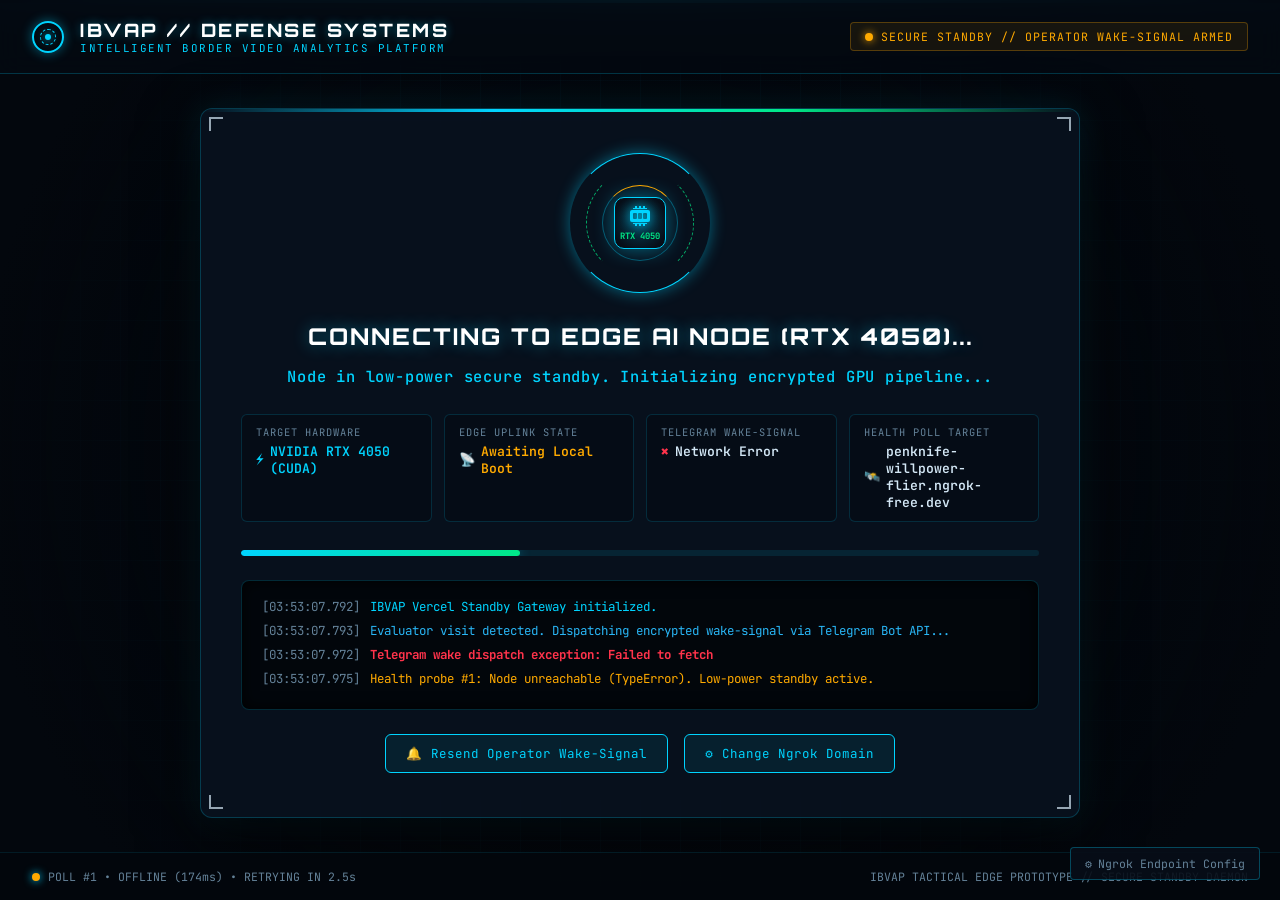
<file: index.html>
<!DOCTYPE html>
<html lang="en">
<head>
  <meta charset="UTF-8" />
  <meta name="viewport" content="width=device-width, initial-scale=1.0" />
  <title>IBVAP // Standby - Connecting to Edge AI Node (RTX 4050)</title>
  <meta name="description" content="Intelligent Border Video Analytics Platform (IBVAP) Edge Node Standby Gateway. Automated GPU Node Awakening & Live Dashboard Handshake." />

  <!-- Google Fonts: Orbitron, JetBrains Mono, Inter -->
  <link rel="preconnect" href="https://fonts.googleapis.com" />
  <link rel="preconnect" href="https://fonts.gstatic.com" crossorigin />
  <link href="https://fonts.googleapis.com/css2?family=Inter:wght@300;400;500;600;700&family=JetBrains+Mono:ital,wght@0,300;0,400;0,600;0,700;1,400&family=Orbitron:wght@600;700;800;900&display=swap" rel="stylesheet" />

  <style>
    :root {
      --bg-deep: #03070d;
      --bg-surface: #070e18;
      --bg-card: rgba(10, 20, 34, 0.78);
      --bg-card-border: rgba(0, 212, 255, 0.22);
      
      --cyan-core: #00d4ff;
      --cyan-glow: rgba(0, 212, 255, 0.45);
      --cyan-dim: rgba(0, 212, 255, 0.12);

      --emerald-core: #00e887;
      --emerald-glow: rgba(0, 232, 135, 0.5);
      --emerald-dim: rgba(0, 232, 135, 0.12);

      --amber-core: #ffaa00;
      --amber-glow: rgba(255, 170, 0, 0.4);
      --amber-dim: rgba(255, 170, 0, 0.12);

      --red-core: #ff334b;
      --red-glow: rgba(255, 51, 75, 0.4);

      --text-main: #d3e7f5;
      --text-dim: #648299;
      --text-highlight: #ffffff;

      --font-display: 'Orbitron', -apple-system, sans-serif;
      --font-mono: 'JetBrains Mono', monospace;
      --font-body: 'Inter', -apple-system, sans-serif;
    }

    * {
      box-sizing: border-box;
      margin: 0;
      padding: 0;
    }

    body {
      background-color: var(--bg-deep);
      color: var(--text-main);
      font-family: var(--font-body);
      min-height: 100vh;
      overflow-x: hidden;
      display: flex;
      flex-direction: column;
      justify-content: space-between;
      position: relative;
    }

    /* Tactical Background Matrix Grid & Radial Scan */
    .bg-grid {
      position: fixed;
      inset: 0;
      background-image: 
        linear-gradient(to right, rgba(0, 212, 255, 0.04) 1px, transparent 1px),
        linear-gradient(to bottom, rgba(0, 212, 255, 0.04) 1px, transparent 1px);
      background-size: 40px 40px;
      pointer-events: none;
      z-index: 0;
    }

    .bg-vignette {
      position: fixed;
      inset: 0;
      background: radial-gradient(circle at center, transparent 20%, #03070d 85%);
      pointer-events: none;
      z-index: 1;
    }

    .scanline {
      position: fixed;
      top: 0;
      left: 0;
      width: 100%;
      height: 3px;
      background: linear-gradient(90deg, transparent, var(--cyan-core), transparent);
      opacity: 0.6;
      box-shadow: 0 0 16px var(--cyan-core);
      animation: scanline 7s ease-in-out infinite;
      pointer-events: none;
      z-index: 2;
    }

    @keyframes scanline {
      0% { top: -5%; opacity: 0; }
      15% { opacity: 0.6; }
      85% { opacity: 0.6; }
      100% { top: 105%; opacity: 0; }
    }

    /* Top Military Header */
    header {
      position: relative;
      z-index: 10;
      display: flex;
      align-items: center;
      justify-content: space-between;
      padding: 18px 32px;
      border-bottom: 1px solid var(--bg-card-border);
      background: rgba(4, 10, 18, 0.85);
      backdrop-filter: blur(12px);
    }

    .brand-cluster {
      display: flex;
      align-items: center;
      gap: 16px;
    }

    .radar-icon {
      width: 32px;
      height: 32px;
      border: 2px solid var(--cyan-core);
      border-radius: 50%;
      position: relative;
      display: flex;
      align-items: center;
      justify-content: center;
      box-shadow: 0 0 12px var(--cyan-glow);
    }

    .radar-icon::before {
      content: '';
      position: absolute;
      width: 14px;
      height: 14px;
      border-radius: 50%;
      border: 1px dashed var(--cyan-core);
      animation: spin 6s linear infinite;
    }

    .radar-icon::after {
      content: '';
      width: 6px;
      height: 6px;
      background: var(--cyan-core);
      border-radius: 50%;
      box-shadow: 0 0 8px var(--cyan-core);
    }

    @keyframes spin {
      from { transform: rotate(0deg); }
      to { transform: rotate(360deg); }
    }

    .brand-title {
      font-family: var(--font-display);
      font-size: 1.15rem;
      letter-spacing: 2.5px;
      font-weight: 800;
      color: var(--text-highlight);
      text-shadow: 0 0 10px var(--cyan-glow);
    }

    .brand-sub {
      font-family: var(--font-mono);
      font-size: 0.68rem;
      letter-spacing: 1.5px;
      color: var(--cyan-core);
    }

    .security-badge {
      display: flex;
      align-items: center;
      gap: 8px;
      background: rgba(255, 170, 0, 0.08);
      border: 1px solid rgba(255, 170, 0, 0.28);
      padding: 6px 14px;
      border-radius: 4px;
      font-family: var(--font-mono);
      font-size: 0.72rem;
      letter-spacing: 1px;
      color: var(--amber-core);
    }

    .pulsing-amber-dot {
      width: 8px;
      height: 8px;
      background: var(--amber-core);
      border-radius: 50%;
      box-shadow: 0 0 8px var(--amber-core);
      animation: pulse-dot 1.8s ease-in-out infinite;
    }

    @keyframes pulse-dot {
      0%, 100% { transform: scale(1); opacity: 1; }
      50% { transform: scale(1.4); opacity: 0.4; }
    }

    /* Main Center Container */
    main {
      position: relative;
      z-index: 10;
      flex: 1;
      display: flex;
      align-items: center;
      justify-content: center;
      padding: 32px 20px;
    }

    .standby-card {
      width: 100%;
      max-width: 880px;
      background: var(--bg-card);
      backdrop-filter: blur(20px);
      border: 1px solid var(--bg-card-border);
      border-radius: 12px;
      box-shadow: 0 20px 60px rgba(0, 0, 0, 0.7), 0 0 35px rgba(0, 212, 255, 0.12);
      padding: 44px 40px;
      display: flex;
      flex-direction: column;
      align-items: center;
      text-align: center;
      position: relative;
      overflow: hidden;
      transition: all 0.5s cubic-bezier(0.16, 1, 0.3, 1);
    }

    .standby-card::before {
      content: '';
      position: absolute;
      top: 0;
      left: 0;
      width: 100%;
      height: 3px;
      background: linear-gradient(90deg, transparent, var(--cyan-core), var(--emerald-core), transparent);
    }

    /* Corner Sci-Fi Bracket Accents */
    .corner-accent {
      position: absolute;
      width: 14px;
      height: 14px;
      border-color: var(--cyan-core);
      pointer-events: none;
      opacity: 0.7;
    }
    .corner-tl { top: 8px; left: 8px; border-top: 2px solid; border-left: 2px solid; }
    .corner-tr { top: 8px; right: 8px; border-top: 2px solid; border-right: 2px solid; }
    .corner-bl { bottom: 8px; left: 8px; border-bottom: 2px solid; border-left: 2px solid; }
    .corner-br { bottom: 8px; right: 8px; border-bottom: 2px solid; border-right: 2px solid; }

    /* Orbital GPU Scanner */
    .scanner-hub {
      width: 140px;
      height: 140px;
      position: relative;
      margin-bottom: 28px;
      display: flex;
      align-items: center;
      justify-content: center;
    }

    .ring {
      position: absolute;
      border-radius: 50%;
      border: 1px solid transparent;
      box-sizing: border-box;
    }

    .ring-outer {
      inset: 0;
      border-top-color: var(--cyan-core);
      border-bottom-color: var(--cyan-core);
      animation: spin 7s cubic-bezier(0.4, 0, 0.2, 1) infinite;
      box-shadow: 0 0 16px var(--cyan-glow);
    }

    .ring-mid {
      inset: 16px;
      border-left-color: rgba(0, 232, 135, 0.7);
      border-right-color: rgba(0, 232, 135, 0.7);
      border-style: dashed;
      animation: spin-reverse 9s linear infinite;
    }

    .ring-inner {
      inset: 32px;
      border: 1px solid rgba(0, 212, 255, 0.35);
      border-top-color: var(--amber-core);
      animation: spin 4s linear infinite;
    }

    .gpu-core {
      width: 52px;
      height: 52px;
      background: radial-gradient(circle, rgba(0, 212, 255, 0.25) 0%, rgba(7, 14, 24, 0.9) 80%);
      border: 1px solid var(--cyan-core);
      border-radius: 10px;
      display: flex;
      flex-direction: column;
      align-items: center;
      justify-content: center;
      box-shadow: 0 0 20px var(--cyan-glow);
      transition: all 0.4s ease;
    }

    .gpu-icon-svg {
      width: 24px;
      height: 24px;
      fill: var(--cyan-core);
      filter: drop-shadow(0 0 6px var(--cyan-core));
    }

    .gpu-sub {
      font-family: var(--font-mono);
      font-size: 0.55rem;
      color: var(--emerald-core);
      font-weight: 700;
      margin-top: 2px;
    }

    @keyframes spin-reverse {
      from { transform: rotate(360deg); }
      to { transform: rotate(0deg); }
    }

    /* Primary Headings Required by User */
    .primary-title {
      font-family: var(--font-display);
      font-size: 1.45rem;
      font-weight: 800;
      letter-spacing: 2px;
      color: var(--text-highlight);
      margin-bottom: 12px;
      text-transform: uppercase;
      text-shadow: 0 0 16px var(--cyan-glow);
      line-height: 1.35;
    }

    .secondary-subtitle {
      font-family: var(--font-mono);
      font-size: 0.96rem;
      color: var(--cyan-core);
      letter-spacing: 0.8px;
      margin-bottom: 26px;
      font-weight: 500;
      line-height: 1.5;
    }

    /* Spec & Telemetry Pills */
    .specs-grid {
      display: grid;
      grid-template-columns: repeat(auto-fit, minmax(180px, 1fr));
      gap: 12px;
      width: 100%;
      margin-bottom: 28px;
    }

    .spec-item {
      background: rgba(5, 12, 22, 0.7);
      border: 1px solid rgba(0, 212, 255, 0.16);
      border-radius: 6px;
      padding: 10px 14px;
      text-align: left;
    }

    .spec-label {
      font-family: var(--font-mono);
      font-size: 0.65rem;
      color: var(--text-dim);
      letter-spacing: 1px;
      text-transform: uppercase;
      margin-bottom: 4px;
    }

    .spec-val {
      font-family: var(--font-mono);
      font-size: 0.82rem;
      font-weight: 600;
      color: var(--text-main);
      display: flex;
      align-items: center;
      gap: 6px;
    }

    .val-active {
      color: var(--cyan-core);
    }
    
    .val-wake {
      color: var(--amber-core);
    }

    .val-online {
      color: var(--emerald-core);
    }

    /* Live Progress Pipeline */
    .progress-wrapper {
      width: 100%;
      margin-bottom: 24px;
    }

    .progress-bar-bg {
      width: 100%;
      height: 6px;
      background: rgba(0, 212, 255, 0.1);
      border-radius: 3px;
      overflow: hidden;
      position: relative;
    }

    .progress-bar-fill {
      position: absolute;
      top: 0;
      left: 0;
      height: 100%;
      width: 35%;
      background: linear-gradient(90deg, var(--cyan-core), var(--emerald-core));
      box-shadow: 0 0 12px var(--cyan-glow);
      border-radius: 3px;
      animation: indeterminate-flow 2.2s infinite ease-in-out;
      transition: width 0.3s ease;
    }

    @keyframes indeterminate-flow {
      0% { left: 0%; width: 15%; }
      50% { left: 40%; width: 50%; }
      100% { left: 95%; width: 10%; }
    }

    /* Terminal Console Output */
    .terminal-console {
      width: 100%;
      background: #02060b;
      border: 1px solid rgba(0, 212, 255, 0.18);
      border-radius: 8px;
      padding: 16px 20px;
      text-align: left;
      font-family: var(--font-mono);
      font-size: 0.78rem;
      line-height: 1.6;
      max-height: 180px;
      overflow-y: auto;
      box-shadow: inset 0 0 15px rgba(0, 0, 0, 0.9);
      margin-bottom: 24px;
    }

    .terminal-line {
      display: flex;
      gap: 10px;
      margin-bottom: 4px;
    }

    .timestamp {
      color: var(--text-dim);
      user-select: none;
    }

    .tag-sys { color: var(--cyan-core); }
    .tag-alert { color: var(--red-core); font-weight: 700; }
    .tag-tg { color: #29b6f6; }
    .tag-poll { color: var(--amber-core); }
    .tag-success { color: var(--emerald-core); font-weight: 700; }

    /* Success / Ready State Overrides */
    .state-online .ring-outer {
      border-color: var(--emerald-core);
      box-shadow: 0 0 25px var(--emerald-glow);
    }
    .state-online .gpu-core {
      border-color: var(--emerald-core);
      box-shadow: 0 0 30px var(--emerald-glow);
      background: radial-gradient(circle, rgba(0, 232, 135, 0.35) 0%, rgba(7, 14, 24, 0.9) 80%);
    }
    .state-online .gpu-icon-svg {
      fill: var(--emerald-core);
      filter: drop-shadow(0 0 8px var(--emerald-core));
    }
    .state-online .primary-title {
      color: var(--emerald-core);
      text-shadow: 0 0 20px var(--emerald-glow);
    }
    .state-online .progress-bar-fill {
      width: 100% !important;
      left: 0 !important;
      background: var(--emerald-core) !important;
      animation: none !important;
      box-shadow: 0 0 20px var(--emerald-glow);
    }

    /* Fallback / Manual Action Bar */
    .action-row {
      display: flex;
      align-items: center;
      justify-content: center;
      gap: 16px;
      flex-wrap: wrap;
      width: 100%;
    }

    .btn-action {
      background: rgba(0, 212, 255, 0.08);
      border: 1px solid var(--cyan-core);
      color: var(--cyan-core);
      font-family: var(--font-mono);
      font-size: 0.78rem;
      letter-spacing: 1px;
      padding: 10px 20px;
      border-radius: 6px;
      cursor: pointer;
      display: inline-flex;
      align-items: center;
      gap: 8px;
      text-decoration: none;
      transition: all 0.2s ease;
    }

    .btn-action:hover {
      background: var(--cyan-core);
      color: #03070d;
      box-shadow: 0 0 16px var(--cyan-glow);
    }

    .btn-emerald {
      border-color: var(--emerald-core);
      color: var(--emerald-core);
      background: rgba(0, 232, 135, 0.1);
    }

    .btn-emerald:hover {
      background: var(--emerald-core);
      color: #03070d;
      box-shadow: 0 0 20px var(--emerald-glow);
    }

    /* Configuration Modal Drawer */
    .config-trigger-btn {
      position: fixed;
      bottom: 20px;
      right: 20px;
      background: rgba(7, 14, 24, 0.9);
      border: 1px solid rgba(0, 212, 255, 0.3);
      color: var(--text-dim);
      font-family: var(--font-mono);
      font-size: 0.72rem;
      padding: 8px 14px;
      border-radius: 4px;
      cursor: pointer;
      z-index: 100;
      display: flex;
      align-items: center;
      gap: 6px;
      transition: all 0.2s;
    }

    .config-trigger-btn:hover {
      color: var(--cyan-core);
      border-color: var(--cyan-core);
      box-shadow: 0 0 10px var(--cyan-glow);
    }

    .modal-overlay {
      display: none;
      position: fixed;
      inset: 0;
      background: rgba(2, 6, 11, 0.85);
      backdrop-filter: blur(8px);
      z-index: 999;
      align-items: center;
      justify-content: center;
      padding: 20px;
    }

    .modal-overlay.active {
      display: flex;
    }

    .config-box {
      width: 100%;
      max-width: 520px;
      background: var(--bg-surface);
      border: 1px solid var(--cyan-core);
      border-radius: 8px;
      padding: 28px;
      box-shadow: 0 0 40px var(--cyan-glow);
      font-family: var(--font-body);
      text-align: left;
    }

    .config-box h3 {
      font-family: var(--font-display);
      font-size: 1.1rem;
      color: var(--text-highlight);
      margin-bottom: 8px;
      letter-spacing: 1px;
    }

    .config-box p {
      font-size: 0.85rem;
      color: var(--text-dim);
      margin-bottom: 20px;
      line-height: 1.4;
    }

    .input-group {
      margin-bottom: 16px;
    }

    .input-group label {
      display: block;
      font-family: var(--font-mono);
      font-size: 0.72rem;
      color: var(--cyan-core);
      margin-bottom: 6px;
      letter-spacing: 0.5px;
    }

    .input-group input {
      width: 100%;
      background: #02060b;
      border: 1px solid rgba(0, 212, 255, 0.25);
      border-radius: 4px;
      padding: 10px 14px;
      color: #fff;
      font-family: var(--font-mono);
      font-size: 0.84rem;
      outline: none;
    }

    .input-group input:focus {
      border-color: var(--cyan-core);
      box-shadow: 0 0 10px var(--cyan-glow);
    }

    .modal-actions {
      display: flex;
      justify-content: flex-end;
      gap: 12px;
      margin-top: 24px;
    }

    /* Footer */
    footer {
      position: relative;
      z-index: 10;
      padding: 16px 32px;
      border-top: 1px solid rgba(0, 212, 255, 0.1);
      display: flex;
      align-items: center;
      justify-content: space-between;
      font-family: var(--font-mono);
      font-size: 0.72rem;
      color: var(--text-dim);
      background: rgba(3, 7, 13, 0.9);
    }

    .footer-status {
      display: flex;
      align-items: center;
      gap: 8px;
    }

    .ping-pulse {
      width: 8px;
      height: 8px;
      border-radius: 50%;
      background: var(--cyan-core);
      box-shadow: 0 0 8px var(--cyan-core);
    }

    @media (max-width: 768px) {
      header { padding: 14px 18px; }
      .security-badge { display: none; }
      .standby-card { padding: 30px 18px; }
      .primary-title { font-size: 1.15rem; }
      .secondary-subtitle { font-size: 0.85rem; }
      .specs-grid { grid-template-columns: 1fr; }
      footer { flex-direction: column; gap: 8px; text-align: center; }
    }
  </style>
</head>
<body>

  <!-- Background Decorative Cyber Canvas -->
  <div class="bg-grid"></div>
  <div class="bg-vignette"></div>
  <div class="scanline"></div>

  <!-- Header -->
  <header>
    <div class="brand-cluster">
      <div class="radar-icon"></div>
      <div>
        <div class="brand-title">IBVAP // DEFENSE SYSTEMS</div>
        <div class="brand-sub">INTELLIGENT BORDER VIDEO ANALYTICS PLATFORM</div>
      </div>
    </div>
    <div class="security-badge">
      <div class="pulsing-amber-dot"></div>
      <span>SECURE STANDBY // OPERATOR WAKE-SIGNAL ARMED</span>
    </div>
  </header>

  <!-- Main Hero Card -->
  <main>
    <div class="standby-card" id="mainCard">
      <!-- Sci-Fi Corner Brackets -->
      <div class="corner-accent corner-tl"></div>
      <div class="corner-accent corner-tr"></div>
      <div class="corner-accent corner-bl"></div>
      <div class="corner-accent corner-br"></div>

      <!-- Orbital Scanner Hub -->
      <div class="scanner-hub">
        <div class="ring ring-outer"></div>
        <div class="ring ring-mid"></div>
        <div class="ring ring-inner"></div>
        <div class="gpu-core" id="gpuCoreIcon">
          <svg class="gpu-icon-svg" viewBox="0 0 24 24">
            <path d="M4 6h16a2 2 0 0 1 2 2v8a2 2 0 0 1-2 2H4a2 2 0 0 1-2-2V8a2 2 0 0 1 2-2zm2 3a1 1 0 0 0-1 1v4a1 1 0 0 0 1 1h2a1 1 0 0 0 1-1v-4a1 1 0 0 0-1-1H6zm5 0a1 1 0 0 0-1 1v4a1 1 0 0 0 1 1h2a1 1 0 0 0 1-1v-4a1 1 0 0 0-1-1h-2zm5 0a1 1 0 0 0-1 1v4a1 1 0 0 0 1 1h2a1 1 0 0 0 1-1v-4a1 1 0 0 0-1-1h-2zM7 2v2H5v1h14V4h-2V2h-2v2h-2V2h-2v2H9V2H7zm0 18v2h2v-2h2v2h2v-2h2v2h2v-2h2v-1H5v1h2z"/>
          </svg>
          <div class="gpu-sub">RTX 4050</div>
        </div>
      </div>

      <!-- Mandatory UI Labels -->
      <h1 class="primary-title" id="statusTitle">
        CONNECTING TO EDGE AI NODE (RTX 4050)...
      </h1>
      <p class="secondary-subtitle" id="statusSubtitle">
        Node in low-power secure standby. Initializing encrypted GPU pipeline...
      </p>

      <!-- Hardware Telemetry Matrix -->
      <div class="specs-grid">
        <div class="spec-item">
          <div class="spec-label">Target Hardware</div>
          <div class="spec-val val-active">
            <span>⚡</span> NVIDIA RTX 4050 (CUDA)
          </div>
        </div>
        <div class="spec-item">
          <div class="spec-label">Edge Uplink State</div>
          <div class="spec-val val-wake" id="uplinkState">
            <span>📡</span> Awaiting Local Boot
          </div>
        </div>
        <div class="spec-item">
          <div class="spec-label">Telegram Wake-Signal</div>
          <div class="spec-val" id="telegramBadge">
            <span>⏳</span> Dispatching...
          </div>
        </div>
        <div class="spec-item">
          <div class="spec-label">Health Poll Target</div>
          <div class="spec-val" id="healthDomainDisplay" title="/api/health">
            <span>🛰️</span> Connecting...
          </div>
        </div>
      </div>

      <!-- Realtime Indeterminate Pipeline -->
      <div class="progress-wrapper">
        <div class="progress-bar-bg">
          <div class="progress-bar-fill" id="progressBar"></div>
        </div>
      </div>

      <!-- Realtime Terminal Log Readout -->
      <div class="terminal-console" id="terminalConsole" aria-live="polite">
        <!-- Lines dynamically inserted via JavaScript -->
      </div>

      <!-- Live Action Buttons -->
      <div class="action-row" id="actionRow">
        <button class="btn-action" id="btnResendTelegram" onclick="triggerTelegramWakeSignal(true)">
          <span>🔔</span> Resend Operator Wake-Signal
        </button>
        <button class="btn-action" onclick="openConfigModal()">
          <span>⚙️</span> Change Ngrok Domain
        </button>
      </div>

    </div>
  </main>

  <!-- Configuration Floating Trigger -->
  <button class="config-trigger-btn" onclick="openConfigModal()">
    <span>⚙️</span> Ngrok Endpoint Config
  </button>

  <!-- Ngrok Settings Modal -->
  <div class="modal-overlay" id="configModal">
    <div class="config-box">
      <h3>EDGE NODE CONFIGURATION</h3>
      <p>Configure your static Ngrok or tunneling URL to automatically monitor when your laptop's IBVAP backend comes online.</p>
      
      <div class="input-group">
        <label for="ngrokInput">NGROK TUNNEL BASE DOMAIN</label>
        <input type="text" id="ngrokInput" placeholder="https://your-static-domain.ngrok-free.app" />
      </div>

      <div class="input-group">
        <label for="redirectInput">DASHBOARD REDIRECT TARGET</label>
        <input type="text" id="redirectInput" placeholder="/frontend" />
      </div>

      <div class="modal-actions">
        <button class="btn-action" onclick="closeConfigModal()">Cancel</button>
        <button class="btn-action btn-emerald" onclick="saveNgrokConfig()">Save & Ping Now</button>
      </div>
    </div>
  </div>

  <!-- Footer -->
  <footer>
    <div class="footer-status">
      <div class="ping-pulse" id="pingPulse"></div>
      <span id="pingTelemetry">AWAITING HANDSHAKE...</span>
    </div>
    <div>IBVAP TACTICAL EDGE PROTOTYPE // SECURE STANDBY DAEMON</div>
  </footer>

  <!-- Core JavaScript Pipeline -->
  <script>
    /* =========================================================================
       IBVAP Vercel Standby Controller
       =========================================================================
       1. Sends Telegram wake notification immediately on page load
       2. Continuously polls Ngrok edge health endpoint: /api/health
       3. On 200 OK, automatically transitions UI and redirects to live dashboard
       ========================================================================= */

    // 1. NGROK DOMAIN CONFIGURATION
    const DEFAULT_NGROK_DOMAIN = "https://penknife-willpower-flier.ngrok-free.dev";
    
    // Telegram Bot Target Config (as instructed)
    const TELEGRAM_ENDPOINT = "https://api.telegram.org/bot8805242238:AAEVKYJMVSu4r9-gIsufvS8MvkPtVLeoPfU/sendMessage";
    const TELEGRAM_PAYLOAD = {
      chat_id: "-5593775513",
      text: "🚨 URGENT: An evaluator just opened the IBVAP link! Boot the local server immediately."
    };

    // Polling Intervals
    const POLL_INTERVAL_MS = 2500; // ping every 2.5 seconds
    let pollCount = 0;
    let isNodeOnline = false;
    let pollTimer = null;

    // Helper: Resolve active Ngrok base URL (priority: URL param -> localStorage -> default constant)
    function getActiveNgrokBase() {
      const urlParams = new URLSearchParams(window.location.search);
      const urlParamDomain = urlParams.get('ngrok');
      if (urlParamDomain && urlParamDomain.trim() !== "") {
        return urlParamDomain.trim().replace(/\/+$/, '');
      }

      const storedDomain = localStorage.getItem("IBVAP_NGROK_DOMAIN");
      if (storedDomain && storedDomain.trim() !== "") {
        return storedDomain.trim().replace(/\/+$/, '');
      }

      return DEFAULT_NGROK_DOMAIN.replace(/\/+$/, '');
    }

    // Terminal Logger UI Helper
    const terminalEl = document.getElementById("terminalConsole");
    function logTerminal(message, tagClass = "tag-sys") {
      const line = document.createElement("div");
      line.className = "terminal-line";
      
      const now = new Date();
      const timeStr = now.toTimeString().split(" ")[0] + "." + String(now.getMilliseconds()).padStart(3, "0");
      
      line.innerHTML = `
        <span class="timestamp">[${timeStr}]</span>
        <span class="${tagClass}">${message}</span>
      `;
      terminalEl.appendChild(line);
      terminalEl.scrollTop = terminalEl.scrollHeight;
    }

    // =========================================================================
    // STEP 1: IMMEDIATELY SEND TELEGRAM NOTIFICATION ON PAGE LOAD
    // =========================================================================
    async function triggerTelegramWakeSignal(isManual = false) {
      const badge = document.getElementById("telegramBadge");
      
      if (isManual) {
        logTerminal("Manual operator wake-signal requested...", "tag-tg");
      } else {
        logTerminal("Evaluator visit detected. Dispatching encrypted wake-signal via Telegram Bot API...", "tag-tg");
      }

      try {
        const response = await fetch(TELEGRAM_ENDPOINT, {
          method: "POST",
          headers: {
            "Content-Type": "application/json"
          },
          body: JSON.stringify(TELEGRAM_PAYLOAD)
        });

        if (response.ok) {
          const resData = await response.json();
          badge.innerHTML = `<span style="color:var(--emerald-core)">✔</span> Operator Notified`;
          badge.classList.add("val-online");
          logTerminal("Telegram wake-signal confirmed: Operator notified to boot RTX 4050 server.", "tag-success");
        } else {
          const errText = await response.text();
          badge.innerHTML = `<span style="color:var(--amber-core)">⚠</span> HTTP ${response.status}`;
          logTerminal(`Telegram Bot responded with HTTP ${response.status}. Retrying may be needed.`, "tag-alert");
          console.warn("Telegram response:", response.status, errText);
        }
      } catch (err) {
        badge.innerHTML = `<span style="color:var(--red-core)">✖</span> Network Error`;
        logTerminal(`Telegram wake dispatch exception: ${err.message}`, "tag-alert");
        console.error("Telegram error:", err);
      }
    }

    // =========================================================================
    // STEP 2: CONTINUOUS HEALTH POLLING (https://.../api/health)
    // =========================================================================
    async function pollEdgeHealth() {
      if (isNodeOnline) return;

      const baseDomain = getActiveNgrokBase();
      const healthUrl = `${baseDomain}/api/health`;
      pollCount++;

      const isPlaceholder = baseDomain.includes("[INSERT_YOUR_NEW_NGROK_DOMAIN_HERE]") || baseDomain.includes("[INSERT_YOUR_NGROK_STATIC_DOMAIN_HERE]");
      const pulseEl = document.getElementById("pingPulse");
      const telemetryEl = document.getElementById("pingTelemetry");
      const domainDisplay = document.getElementById("healthDomainDisplay");

      // Short readable domain label for display
      let domainLabel = baseDomain;
      try {
        domainLabel = new URL(baseDomain).host;
      } catch (_) {}
      domainDisplay.innerHTML = `<span>🛰️</span> ${domainLabel}`;

      if (isPlaceholder) {
        telemetryEl.textContent = `POLL #${pollCount} • DOMAIN NOT CONFIGURED • CLICK 'CHANGE NGROK DOMAIN'`;
        pulseEl.style.background = "var(--amber-core)";
        if (pollCount % 4 === 1) {
          logTerminal(`Ngrok domain contains placeholder. Click 'Change Ngrok Domain' or configure DEFAULT_NGROK_DOMAIN in script.`, "tag-poll");
        }
        pollTimer = setTimeout(pollEdgeHealth, POLL_INTERVAL_MS);
        return;
      }

      pulseEl.style.background = "var(--cyan-core)";
      telemetryEl.textContent = `PINGING NODE (POLL #${pollCount})...`;

      const startTime = performance.now();

      try {
        // ngrok-skip-browser-warning avoids free-tier ngrok interstitial pages
        const response = await fetch(healthUrl, {
          method: "GET",
          headers: {
            "ngrok-skip-browser-warning": "true",
            "Accept": "application/json"
          },
          cache: "no-store"
        });

        const elapsedMs = Math.round(performance.now() - startTime);

        if (response.status === 200) {
          // ===================================================================
          // STEP 3: 200 OK DETECTED -> HIDE STANDBY UI & REDIRECT IMMEDIATELY!
          // ===================================================================
          handleNodeOnline(baseDomain, elapsedMs);
          return;
        } else {
          telemetryEl.textContent = `POLL #${pollCount} • HTTP ${response.status} • RETRYING IN 2.5s`;
          pulseEl.style.background = "var(--amber-core)";
          logTerminal(`Health probe #${pollCount} returned HTTP ${response.status} (${elapsedMs}ms). Awaiting node startup...`, "tag-poll");
        }
      } catch (err) {
        const elapsedMs = Math.round(performance.now() - startTime);
        telemetryEl.textContent = `POLL #${pollCount} • OFFLINE (${elapsedMs}ms) • RETRYING IN 2.5s`;
        pulseEl.style.background = "var(--amber-core)";
        
        if (pollCount === 1 || pollCount % 5 === 0) {
          logTerminal(`Health probe #${pollCount}: Node unreachable (${err.name}). Low-power standby active.`, "tag-poll");
        }
      }

      // Schedule next continuous health poll
      pollTimer = setTimeout(pollEdgeHealth, POLL_INTERVAL_MS);
    }

    // =========================================================================
    // STEP 4: HARDWARE BOOT DETECTED (200 OK) -> HIDE STANDBY UI & REDIRECT
    // =========================================================================
    function handleNodeOnline(baseDomain, latencyMs) {
      isNodeOnline = true;
      clearTimeout(pollTimer);

      const targetUrl = baseDomain;

      logTerminal(`🚀 HTTP 200 OK RECEIVED (${latencyMs}ms)! EDGE AI NODE ONLINE!`, "tag-success");
      logTerminal(`Redirecting evaluator browser to live node: ${targetUrl}`, "tag-success");

      // 1. Automatically hide the Edge AI Node Standby UI
      const mainCard = document.getElementById("mainCard");
      if (mainCard) {
        mainCard.style.display = "none";
      }

      // 2. Display immediate high-speed redirect transition
      const redirectNotice = document.createElement("div");
      redirectNotice.id = "redirectNotice";
      redirectNotice.style.cssText = `
        position: fixed;
        inset: 0;
        z-index: 9999;
        background: #03070d;
        display: flex;
        flex-direction: column;
        align-items: center;
        justify-content: center;
        text-align: center;
        font-family: 'Orbitron', monospace;
        color: #00e887;
        gap: 16px;
      `;
      redirectNotice.innerHTML = `
        <div style="font-size: 1.8rem; font-weight: 800; text-shadow: 0 0 20px rgba(0, 232, 135, 0.6);">
          EDGE AI NODE ONLINE (200 OK)
        </div>
        <div style="font-family: 'JetBrains Mono', monospace; font-size: 0.95rem; color: #00d4ff;">
          Redirecting to Live Surveillance Platform...
        </div>
        <div style="margin-top: 10px;">
          <a href="${targetUrl}" style="color: #00e887; font-family: monospace; font-size: 0.85rem; text-decoration: underline;">
            Click here if not redirected automatically (${targetUrl})
          </a>
        </div>
      `;
      document.body.appendChild(redirectNotice);

      // 3. Immediately redirect the evaluator's browser to the live Ngrok domain
      window.location.href = targetUrl;
    }

    // =========================================================================
    // MODAL CONFIGURATION LOGIC (User-Friendly Ngrok Domain Setting)
    // =========================================================================
    function openConfigModal() {
      const modal = document.getElementById("configModal");
      const ngrokInput = document.getElementById("ngrokInput");
      const redirectInput = document.getElementById("redirectInput");

      const activeDomain = getActiveNgrokBase();
      ngrokInput.value = activeDomain.includes("[INSERT_YOUR_NGROK_STATIC_DOMAIN_HERE]") ? "" : activeDomain;
      redirectInput.value = getActiveRedirectPath();
      modal.classList.add("active");
    }

    function closeConfigModal() {
      document.getElementById("configModal").classList.remove("active");
    }

    function saveNgrokConfig() {
      const ngrokInput = document.getElementById("ngrokInput");
      const redirectInput = document.getElementById("redirectInput");
      
      const domainVal = ngrokInput.value.trim();
      const redirectVal = redirectInput.value.trim() || "/frontend";

      if (domainVal) {
        localStorage.setItem("IBVAP_NGROK_DOMAIN", domainVal);
        logTerminal(`Ngrok domain updated to: ${domainVal}`, "tag-sys");
      }
      localStorage.setItem("IBVAP_REDIRECT_PATH", redirectVal);

      closeConfigModal();

      // Reset poll counter & ping immediately
      pollCount = 0;
      clearTimeout(pollTimer);
      pollEdgeHealth();
    }

    // =========================================================================
    // INITIALIZATION ON PAGE LOAD
    // =========================================================================
    window.addEventListener("DOMContentLoaded", () => {
      logTerminal("IBVAP Vercel Standby Gateway initialized.", "tag-sys");

      // 1. Send Telegram Notification immediately as requested
      triggerTelegramWakeSignal(false);

      // 2. Start continuous health polling
      pollEdgeHealth();
    });
  </script>
</body>
</html>
</file>
